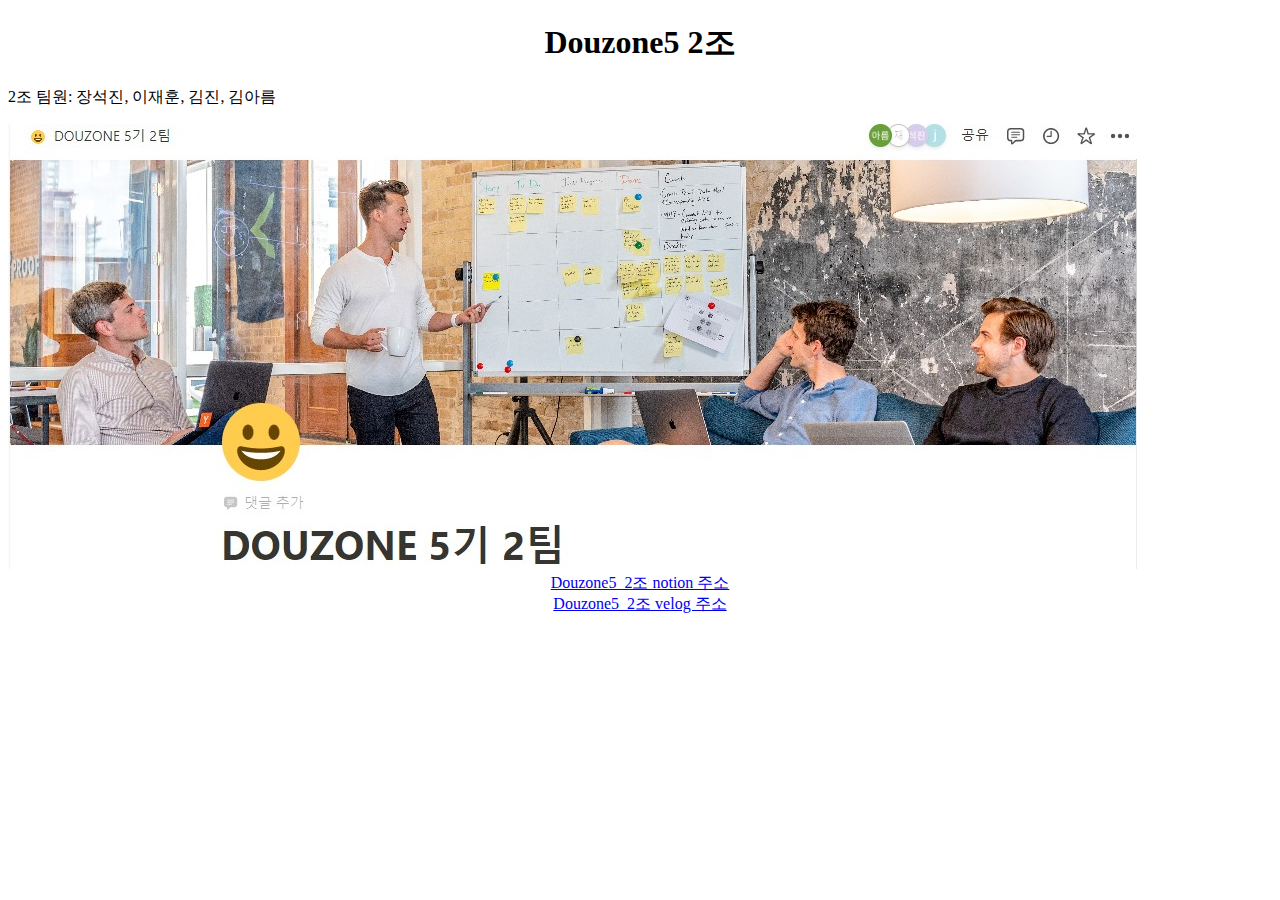
<file: Douzone5_2.html>
<!DOCTYPE html>
<html>
<head>
<title>Douzone5_2</title>
</head>
<body>

 <center><div><h1>Douzone5 2조</h1> </div></center>
<p>2조 팀원: 장석진, 이재훈, 김진, 김아름</p>
<img src=img_douzone5_2.jpg>
 <center><div><a href="https://www.notion.so/DOUZONE-5-2-2449cafb30f549699a698991d77a078a" target="_blank">Douzone5_2조 notion 주소</a></div></center>
    <center><div><a href="https://www.notion.so/DOUZONE-5-2-2449cafb30f549699a698991d77a078a" target="_blank">Douzone5_2조 velog 주소</a></div></center>
    
</body>
</html>
</file>
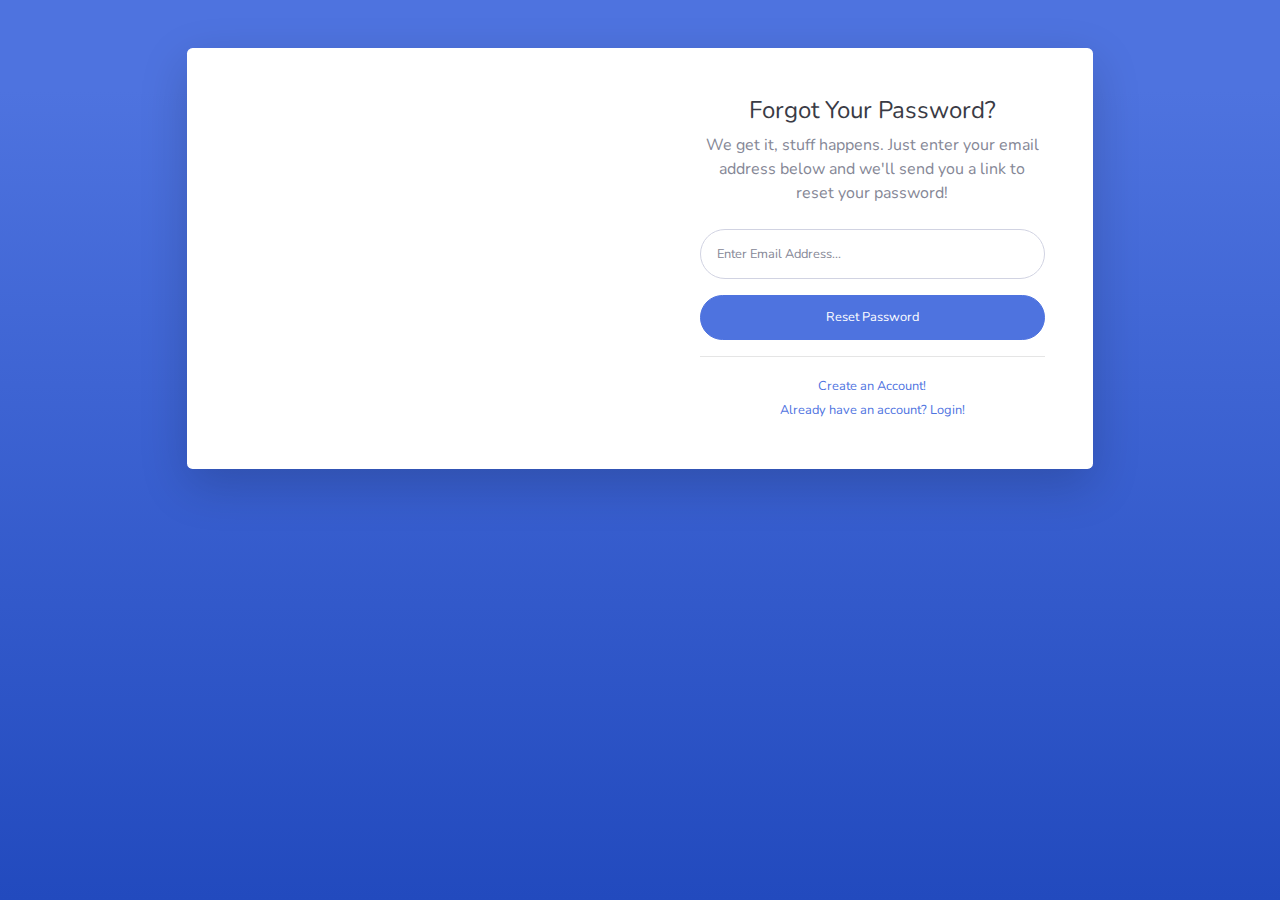
<file: src/main/webapp/resources/forgot-password.html>
<!DOCTYPE html>
<html lang="en">

<head>

    <meta charset="utf-8">
    <meta http-equiv="X-UA-Compatible" content="IE=edge">
    <meta name="viewport" content="width=device-width, initial-scale=1, shrink-to-fit=no">
    <meta name="description" content="">
    <meta name="author" content="">

    <title>SB Admin 2 - Forgot Password</title>

    <!-- Custom fonts for this template-->
    <link href="vendor/fontawesome-free/css/all.min.css" rel="stylesheet" type="text/css">
    <link
        href="https://fonts.googleapis.com/css?family=Nunito:200,200i,300,300i,400,400i,600,600i,700,700i,800,800i,900,900i"
        rel="stylesheet">

    <!-- Custom styles for this template-->
    <link href="css/sb-admin-2.min.css" rel="stylesheet">

</head>

<body class="bg-gradient-primary">

    <div class="container">

        <!-- Outer Row -->
        <div class="row justify-content-center">

            <div class="col-xl-10 col-lg-12 col-md-9">

                <div class="card o-hidden border-0 shadow-lg my-5">
                    <div class="card-body p-0">
                        <!-- Nested Row within Card Body -->
                        <div class="row">
                            <div class="col-lg-6 d-none d-lg-block bg-password-image"></div>
                            <div class="col-lg-6">
                                <div class="p-5">
                                    <div class="text-center">
                                        <h1 class="h4 text-gray-900 mb-2">Forgot Your Password?</h1>
                                        <p class="mb-4">We get it, stuff happens. Just enter your email address below
                                            and we'll send you a link to reset your password!</p>
                                    </div>
                                    <form class="user">
                                        <div class="form-group">
                                            <input type="email" class="form-control form-control-user"
                                                id="exampleInputEmail" aria-describedby="emailHelp"
                                                placeholder="Enter Email Address...">
                                        </div>
                                        <a href="login.html" class="btn btn-primary btn-user btn-block">
                                            Reset Password
                                        </a>
                                    </form>
                                    <hr>
                                    <div class="text-center">
                                        <a class="small" href="register.html">Create an Account!</a>
                                    </div>
                                    <div class="text-center">
                                        <a class="small" href="login.html">Already have an account? Login!</a>
                                    </div>
                                </div>
                            </div>
                        </div>
                    </div>
                </div>

            </div>

        </div>

    </div>

    <!-- Bootstrap core JavaScript-->
    <script src="vendor/jquery/jquery.min.js"></script>
    <script src="vendor/bootstrap/js/bootstrap.bundle.min.js"></script>

    <!-- Core plugin JavaScript-->
    <script src="vendor/jquery-easing/jquery.easing.min.js"></script>

    <!-- Custom scripts for all pages-->
    <script src="js/sb-admin-2.min.js"></script>

</body>

</html>
</file>
